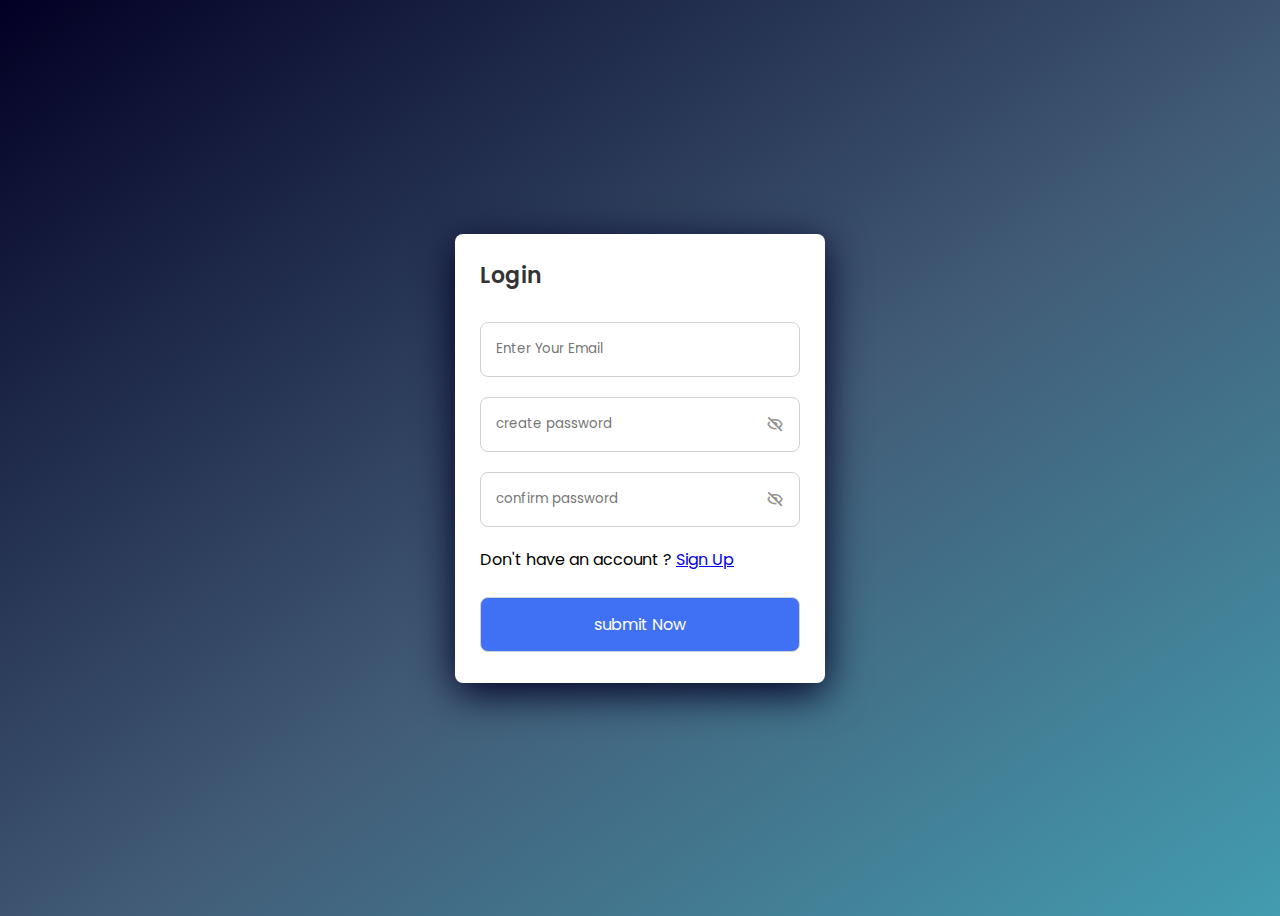
<file: form-Validation/index.html>
<!DOCTYPE html>
<html lang="en">
<head>
    <meta charset="UTF-8">
    <meta http-equiv="X-UA-Compatible" content="IE=edge">
    <meta name="viewport" content="width=device-width, initial-scale=1.0">
    <link rel="stylesheet" href="style.css">

    <!--Boxicons css--->
    <link href='https://unpkg.com/boxicons@2.1.4/css/boxicons.min.css' rel='stylesheet'>
    <title>Login</title>
</head> 
<body>
    <div class="container">
        <header>Login</header>

        <form action="love.html">
            <div class="field email-field">
                <div class="input-field ">
                    <input type="email" placeholder="Enter Your Email" class="email">
                </div> 
                <span class="error email-error">
                    <i class='bx bx-error-circle error-icon'></i>
                    <p class="error-text">Please enter a valid email </p>
                </span>
            </div>
            
            <div class="field create-password">
                <div class="input-field">
                    <input type="password" placeholder="create password" class="password">
                    <i class='bx bx-hide show-hide'></i>
                </div> 
                <span class="error password-error">
                    <i class='bx bx-error-circle error-icon'></i>
                    <p class="error-text">Please enter atleast 8 character with number,symbol, small and capital letter</p>
                </span>
            </div>
            
            <div class="field confirm-password">
                <div class="input-field">
                    <input type="password" placeholder="confirm password" class="cpassword">
                    <i class='bx bx-hide show-hide'></i>
                </div> 
                <span class="error cpassword-error">
                    <i class='bx bx-error-circle error-icon'></i>
                    <p class="error-text">Password don't match</p>
                </span>
            </div>

            <div class="sign-up">
                <p>Don't have an account ? <a href="signup.html">Sign Up</a></p>
            </div>

            <div class="input-field button">
                <input type="submit" value="submit Now">
            </div>
        </form>
    </div>

    <script src="script.js"></script>
</body>
</html>
</file>
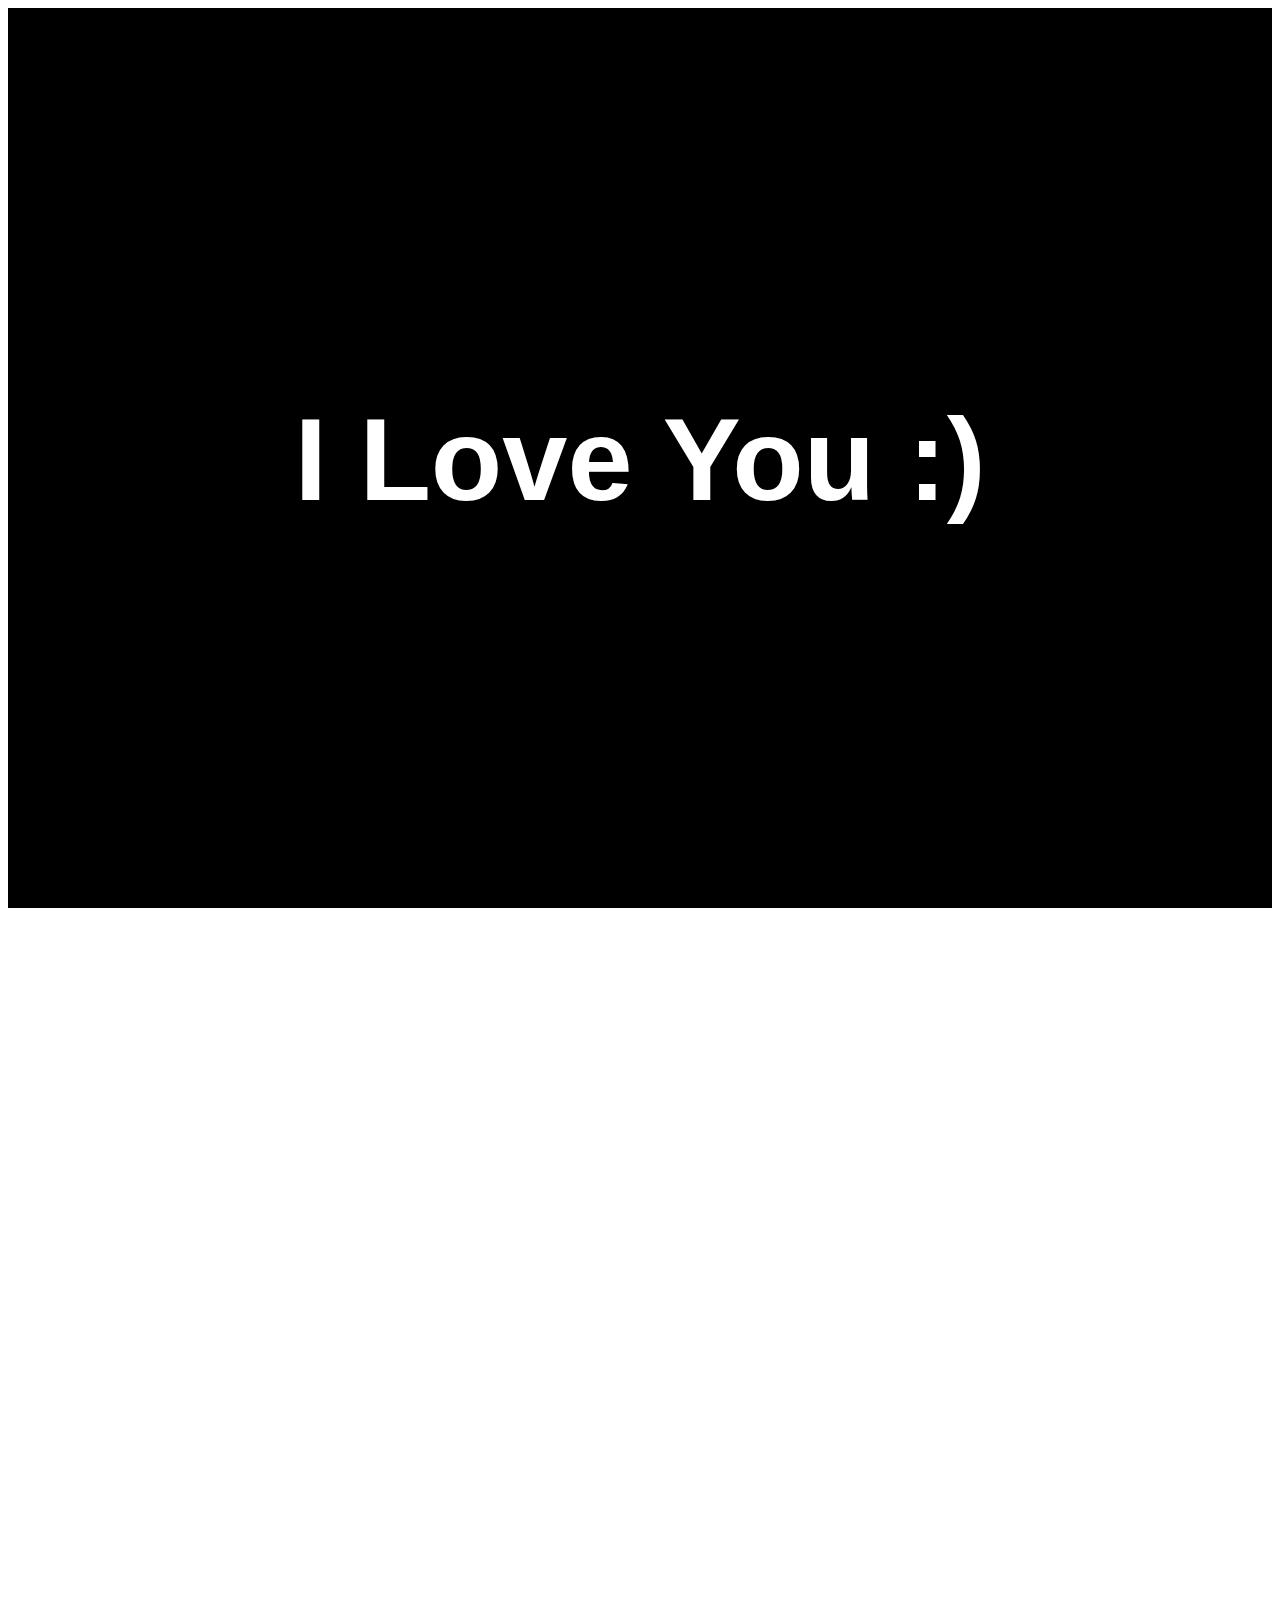
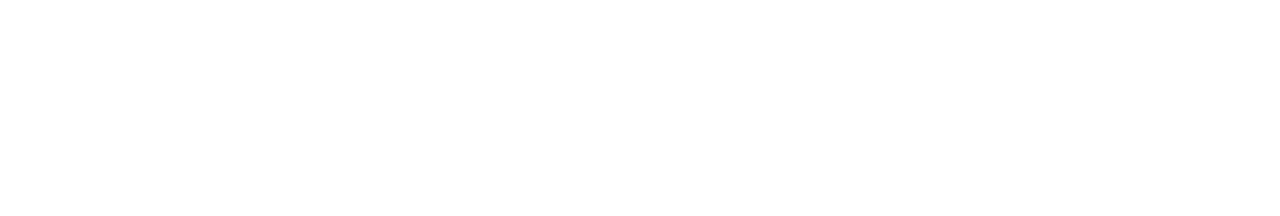
<file: form-Validation/experiment/index.html>
<!DOCTYPE html>
<html lang="en">
<head>
    <meta charset="UTF-8">
    <meta http-equiv="X-UA-Compatible" content="IE=edge">
    <meta name="viewport" content="width=device-width, initial-scale=1.0">
    <title>Codetech</title>
    <link rel="stylesheet" href="style.css">
</head>
<body>
    <div class="parent">
        <div class="child">
            <h2>I Love You :)</h2>
        </div>
    </div>
</body>
</html>
</file>
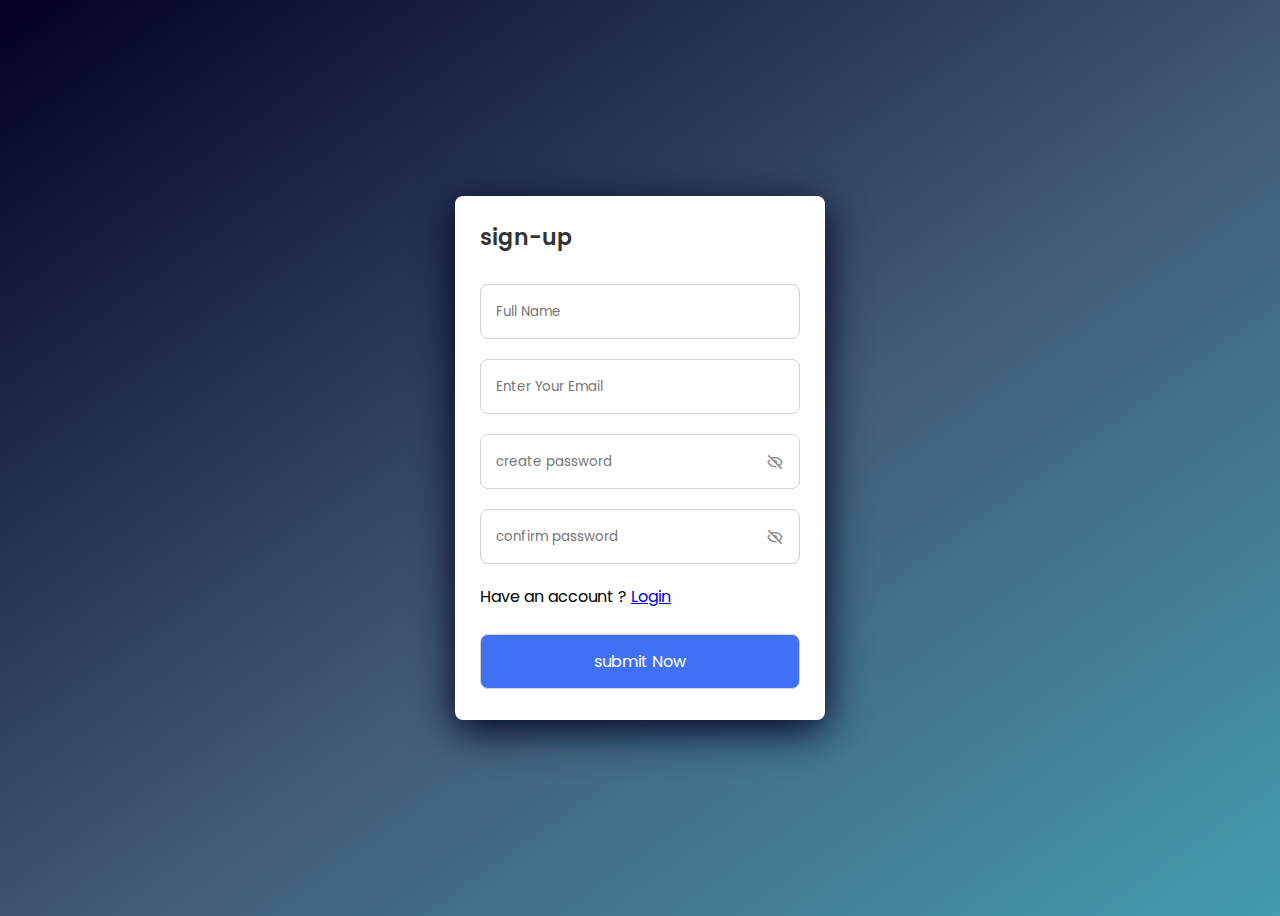
<file: form-Validation/signup.html>
<!DOCTYPE html>
<html lang="en">
<head>
    <meta charset="UTF-8">
    <meta http-equiv="X-UA-Compatible" content="IE=edge">
    <meta name="viewport" content="width=device-width, initial-scale=1.0">
    <link rel="stylesheet" href="style.css">

    <!--Boxicons css--->
    <link href='https://unpkg.com/boxicons@2.1.4/css/boxicons.min.css' rel='stylesheet'>
    <title>sign-up</title>
</head> 
<body>
    <div class="container">
        <header>sign-up</header>

        <form action="love.html">
            <div class="field  name-fields">
                <div class="input-field">
                    <input type="text" name="name" id="name" placeholder="Full Name">
                </div>
                
            </div>

            <div class="field email-field">
                <div class="input-field ">
                    <input type="email" placeholder="Enter Your Email" class="email">
                </div> 
                <span class="error email-error">
                    <i class='bx bx-error-circle error-icon'></i>
                    <p class="error-text">Please enter a valid email </p>
                </span>
            </div>
            
            <div class="field create-password">
                <div class="input-field">
                    <input type="password" placeholder="create password" class="password">
                    <i class='bx bx-hide show-hide'></i>
                </div> 
                <span class="error password-error">
                    <i class='bx bx-error-circle error-icon'></i>
                    <p class="error-text">Please enter atleast 8 character with number,symbol, small and capital letter</p>
                </span>
            </div>
            
            <div class="field confirm-password">
                <div class="input-field">
                    <input type="password" placeholder="confirm password" class="cpassword">
                    <i class='bx bx-hide show-hide'></i>
                </div> 
                <span class="error cpassword-error">
                    <i class='bx bx-error-circle error-icon'></i>
                    <p class="error-text">Password don't match</p>
                </span>
            </div>

            <div class="sign-up">
                <p> Have an account ? <a href="index.html">Login</a></p>
            </div>

            <div class="input-field button">
                <input type="submit" value="submit Now">
            </div>
        </form>
    </div>

    <script src="script.js"></script>
</body>
</html>
</file>
<file: form-Validation/style.css>
@import url('https://fonts.googleapis.com/css2?family=Poppins:wght@300;400;500;600&display=swap');


  *{
    font-family: 'Poppins', sans-serif;
    padding: 0;
    box-sizing: border-box;
    font-family: "poppins", sans-serif;
  }

  body{
    background: rgb(2, 0, 36);
    background-image: linear-gradient(to bottom right, rgba(2,0,36,1)0%, rgba(66,92,119,1) 55%,
     rgba(67,156,175,1) 100%);
    min-height: 100vh;
    display: flex;
    align-items: center;
    justify-content: center;  
    /* background: white; */
  }

  .container{
    position: relative;
    max-width: 370px;
    width: 100%;
    padding: 25px;
    border-radius: 8px;
    background-color: #fff;
    box-shadow: 0px 10px 40px rgb( 2, 0, 36);
  }

  .container header{
     font-size: 22px;
     font-weight: 600;
     color: #333;
  }

  .container form{
    margin-top: 30px;
  }

   form .field{
    margin-bottom: 20px;
   } 

  form .input-field{
    position: relative;
    height: 55px;
    width: 100%;
  }

 .input-field input{
    height: 100%;
    width: 100%;
    outline: none;
    border: none;
    border-radius: 8px;
    padding: 0 15px;
    border: 1px solid #d1d1d1;
  } 

  .input-field input:hover{
    border: 2px solid black ;
  }

  .invalid input{
    border-color: #d93025;
  }

  .input-field .show-hide{
     position: absolute;
    right: 13px;
    top: 50%;
    transform: translateY(-50%); 
    font-size: 18px;
    color: #919191;
    cursor: pointer;
    padding: 3px;
  }

  .field .error{
    display: flex;
    align-items: center;
    margin-top: 6px;
    color: #d93025;
    font-size: 13px;
    display: none;
  }

  .invalid .error{
    display: flex;
  }

  .error .error-icon{
    margin-right:6px ;
    font-size: 15px;
  }

  .create-password .error{
    align-items: flex-start;
  }

  .create-password .error-icon{
    margin-top: 4px;
  }  

  .button{
    margin: 25px 0 6px;
  }

  .button input{
    color: #fff;
    font-size: 16px;
    font-weight: 400;
    background-color: #4070f4;
    cursor: pointer;
    transition: all 0.3s ease;
    
  }

  .button input:hover{
    background-color: #0e4bf1;
    box-shadow: 0 5px 5px rgb( 2, 0, 36);
  }
</file>
<file: form-Validation/experiment/style.css>
@import 
url('https://fonts.googleleapis.com/css2?family=Fjalla+one&display=swap');

h2{
    color: white;
    font-size: 13vmin;
    font-family: 'Fjalla one', sans-serif;

}


.parent{
    background-image: linear-gradient(to bottom, black 50%, white 50%);
}

.parent::after {
    content: '';
    display: block;
    min-height: 100vh;

}

.child{
    display: flex;
    align-items: center;
    justify-content: center;
    min-height: 100vh;

    position: sticky;
    top: 1vmin;
    mix-blend-mode: difference;
}
</file>
